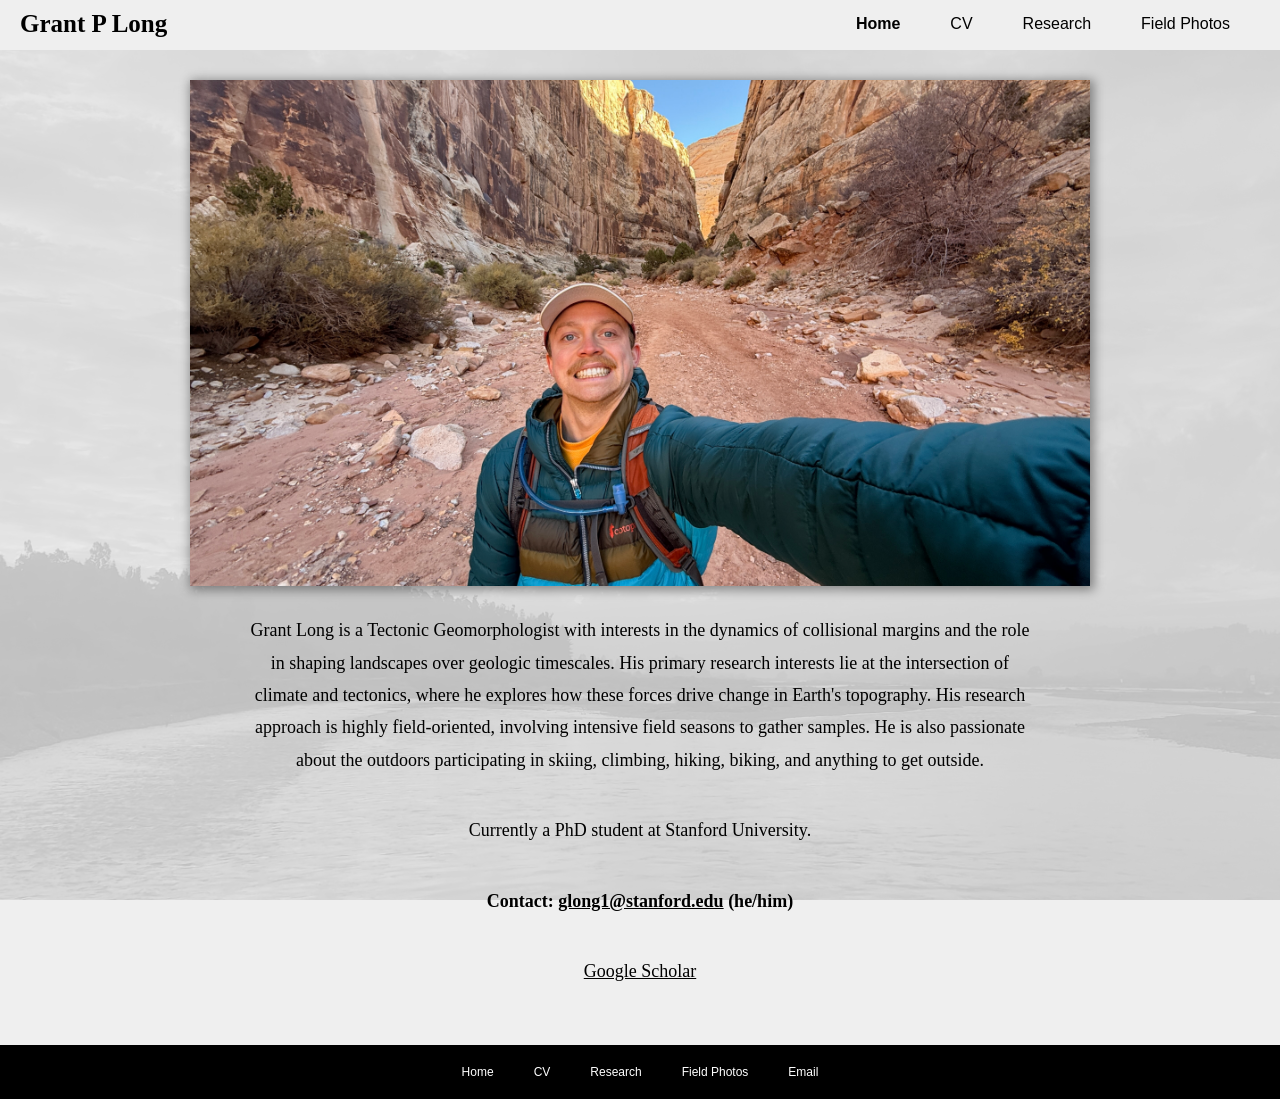
<file: index.html>
<!DOCTYPE html>
<html>
    <head>
        <title>Grant P Long</title>
        <meta name="viewport" content="width=device-width, initial-scale=1.0">
        <link rel="stylesheet" href="style.css">
        <style>
            #intro {
                position: relative;
                padding: 30px 100px;
                display: flex;
                flex-direction: column;
                align-items: center;
                text-align: center;
            }

            #intro::before {
                content: '';
                position: absolute;
                top: 0; left: 0;
                width: 100%;
                height: 100%;
                background-image: url('maipo.jpeg');
                background-attachment: fixed;
                background-size: cover;
                background-position: center;
                filter: grayscale(100%);
                opacity: 0.2;
                z-index: 0;
            }

            #intro > * {
                position: relative;
                z-index: 1;
            }

            #intro div { max-width: 800px; }
            #intro a { color: black; }

            #intro img {
                width: min(900px, 100%);
                box-shadow: 2px 2px 10px 2px rgba(0,0,0,0.4);
            }

            #publications, #research, #resources {
                padding: 10px;
                background-color: white;
                text-align: center;
                font-family: 'Georgia', serif;
                font-size: 20px;
            }

            @media (max-width: 768px) {
                #intro img {
                    width: 100% !important;
                }
                #intro {
                    padding: 10px;
                }
            }
        </style>
    </head>
    <body>
        <nav id="navbar">
            <b class="nav-name">Grant P Long</b>
            <a class="nav-home" href="index.html">Home</a>
            <a class="nav-cv" href="CV.html">CV</a>
            <a class="nav-research" href="Research.html">Research</a>
            <a class="nav-photos" href="Photos.html">Field Photos</a>
        </nav>
        <button id="topbutton">↑</button>

        <div id="intro">
            <img src="Grant_capitol_reef.jpg" alt="Grant">
            <div>
                <p>Grant Long is a Tectonic Geomorphologist with interests in the dynamics of collisional margins and the role in shaping landscapes 
                    over geologic timescales. His primary research interests lie at the intersection of climate and tectonics, where he explores 
                    how these forces drive change in Earth's topography. His research approach is highly field-oriented, involving intensive field seasons 
                    to gather samples. He is also passionate about the outdoors participating in skiing, climbing, hiking, biking, and anything to get outside.</p>
                <p>Currently a PhD student at Stanford University.</p>
                <p><span class="bold">Contact: <a href="mailto:glong1@stanford.edu">glong1@stanford.edu</a> (he/him)</span></p>
                <p><a href="https://scholar.google.com/citations?user=y8t561kAAAAJ&hl=en">Google Scholar</a></p>
            </div>
        </div>

        <div id="basebar">
            <a class="base-buttons" href="index.html">Home</a>
            <a class="base-buttons" href="CV.html">CV</a>
            <a class="base-buttons" href="Research.html">Research</a>
            <a class="base-buttons" href="Photos.html">Field Photos</a>
            <a class="base-buttons" href="mailto:glong1@stanford.edu">Email</a>
        </div>

        <script src="script.js"></script>
    </body>
</html>
</file>
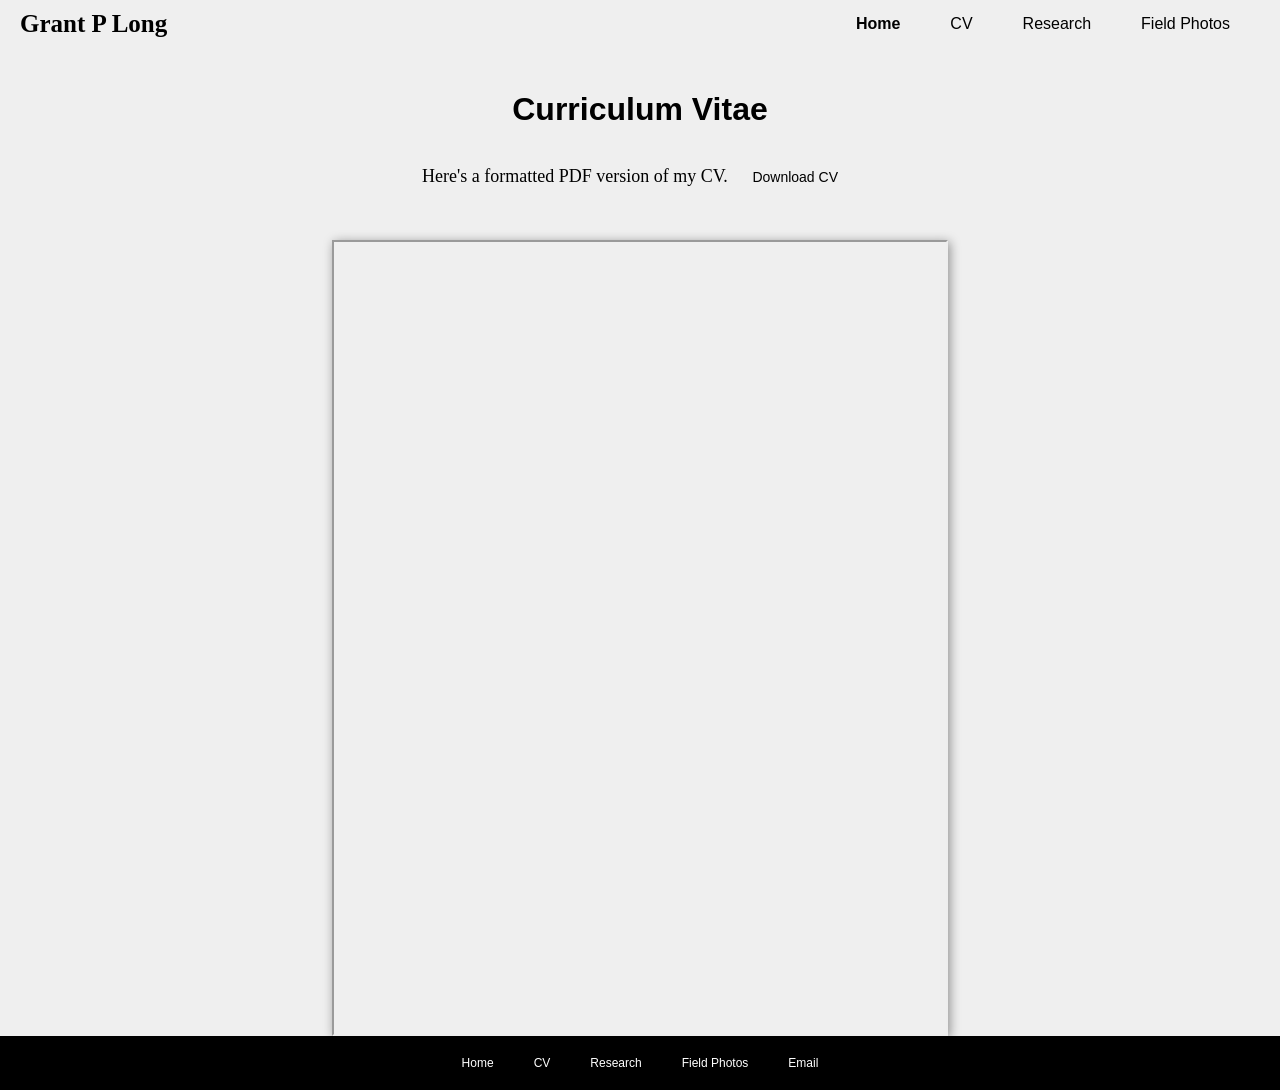
<file: CV.html>
<!DOCTYPE html>
<html>
    <head>
        <title>CV – Grant P Long</title>
        <meta name="viewport" content="width=device-width, initial-scale=1.0">
        <link rel="stylesheet" href="style.css">
        <style>
            .cv-button {
                color: black;
                padding: 10px 20px;
                text-decoration: none;
                border-radius: 5px;
                font-family: Arial;
                font-size: 14px;
            }

            @media (max-width: 768px) {
                iframe {
                    width: 100% !important;
                    height: 500px;
                }
            }
        </style>
    </head>
    <body>
        <nav id="navbar">
            <b class="nav-name">Grant P Long</b>
            <a class="nav-home" href="index.html">Home</a>
            <a class="nav-cv" href="CV.html">CV</a>
            <a class="nav-research" href="Research.html">Research</a>
            <a class="nav-photos" href="Photos.html">Field Photos</a>
        </nav>
        <button id="topbutton">↑</button>

        <div style="text-align: center; padding: 20px;">
            <h1>Curriculum Vitae</h1>
            <p>Here's a formatted PDF version of my CV.
                <a class="cv-button" href="CV 2025.pdf" download>Download CV</a>
            </p>
        </div>

        <iframe src="CV 2025.pdf"
            width="612px"
            height="792px"
            style="display: block; margin: auto; box-shadow: 2px 2px 10px rgba(0,0,0,0.4);">
        </iframe>

        <div id="basebar">
            <a class="base-buttons" href="index.html">Home</a>
            <a class="base-buttons" href="CV.html">CV</a>
            <a class="base-buttons" href="Research.html">Research</a>
            <a class="base-buttons" href="Photos.html">Field Photos</a>
            <a class="base-buttons" href="mailto:glong1@stanford.edu">Email</a>
        </div>

        <script src="script.js"></script>
    </body>
</html>
</file>
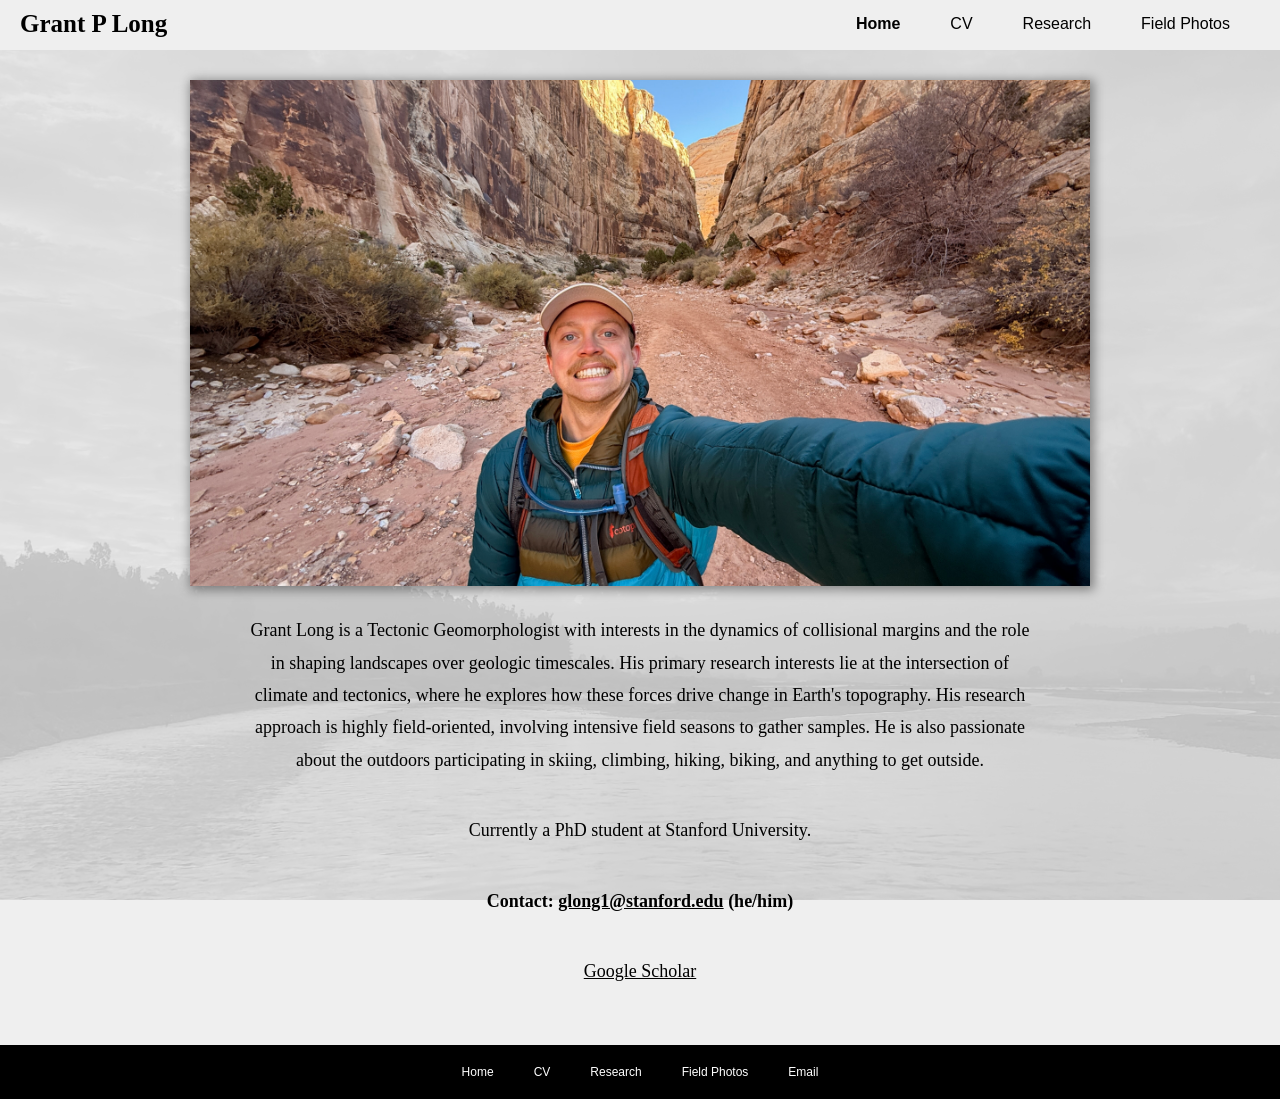
<file: MyWebsite.html>
<!DOCTYPE html>
<html>
    <head>
        <title>Grant P Long</title>
        <link rel="stylesheet" href="style.css">
        <style>
            #intro {
                position: relative;
                padding: 30px 100px;
                display: flex;
                flex-direction: column;
                align-items: center;
                text-align: center;
            }

            #intro::before {
                content: '';
                position: absolute;
                top: 0; left: 0;
                width: 100%;
                height: 100%;
                background-image: url('maipo.jpeg');
                background-attachment: fixed;
                background-size: cover;
                background-position: center;
                filter: grayscale(100%);
                opacity: 0.2;
                z-index: 0;
            }

            #intro > * {
                position: relative;
                z-index: 1;
            }

            #intro div { max-width: 800px; }
            #intro a { color: black; }

            #intro img {
                width: 900px;
                box-shadow: 2px 2px 10px 2px rgba(0,0,0,0.4);
            }

            #publications, #research, #resources {
                padding: 10px;
                background-color: white;
                text-align: center;
                font-family: 'Georgia', serif;
                font-size: 20px;
            }
        </style>
    </head>
    <body>
        <nav id="navbar">
            <b class="nav-name">Grant P Long</b>
            <a class="nav-home" href="MyWebsite.html">Home</a>
            <a class="nav-cv" href="CV.html">CV</a>
            <a class="nav-research" href="Research.html">Research</a>
            <a class="nav-photos" href="Photos.html">Field Photos</a>
        </nav>
        <button id="topbutton">↑</button>

        <div id="intro">
            <img src="Grant_capitol_reef.jpg" alt="Grant">
            <div>
                <p>Grant Long is a Tectonic Geomorphologist with interests in the dynamics of collisional margins and the role in shaping landscapes 
                    over geologic timescales. His primary research interests lie at the intersection of climate and tectonics, where he explores 
                    how these forces drive change in Earth's topography. His research approach is highly field-oriented, involving intensive field seasons 
                    to gather samples. He is also passionate about the outdoors participating in skiing, climbing, hiking, biking, and anything to get outside.</p>
                <p>Currently a PhD student at Stanford University.</p>
                <p><span class="bold">Contact: <a href="mailto:glong1@stanford.edu">glong1@stanford.edu</a> (he/him)</span></p>
                <p><a href="https://scholar.google.com/citations?user=y8t561kAAAAJ&hl=en">Google Scholar</a></p>
            </div>
        </div>

        <div id="basebar">
            <a class="base-buttons" href="MyWebsite.html">Home</a>
            <a class="base-buttons" href="CV.html">CV</a>
            <a class="base-buttons" href="Research.html">Research</a>
            <a class="base-buttons" href="Photos.html">Field Photos</a>
            <a class="base-buttons" href="mailto:glong1@stanford.edu">Email</a>
        </div>

        <script src="script.js"></script>
    </body>
</html>
</file>
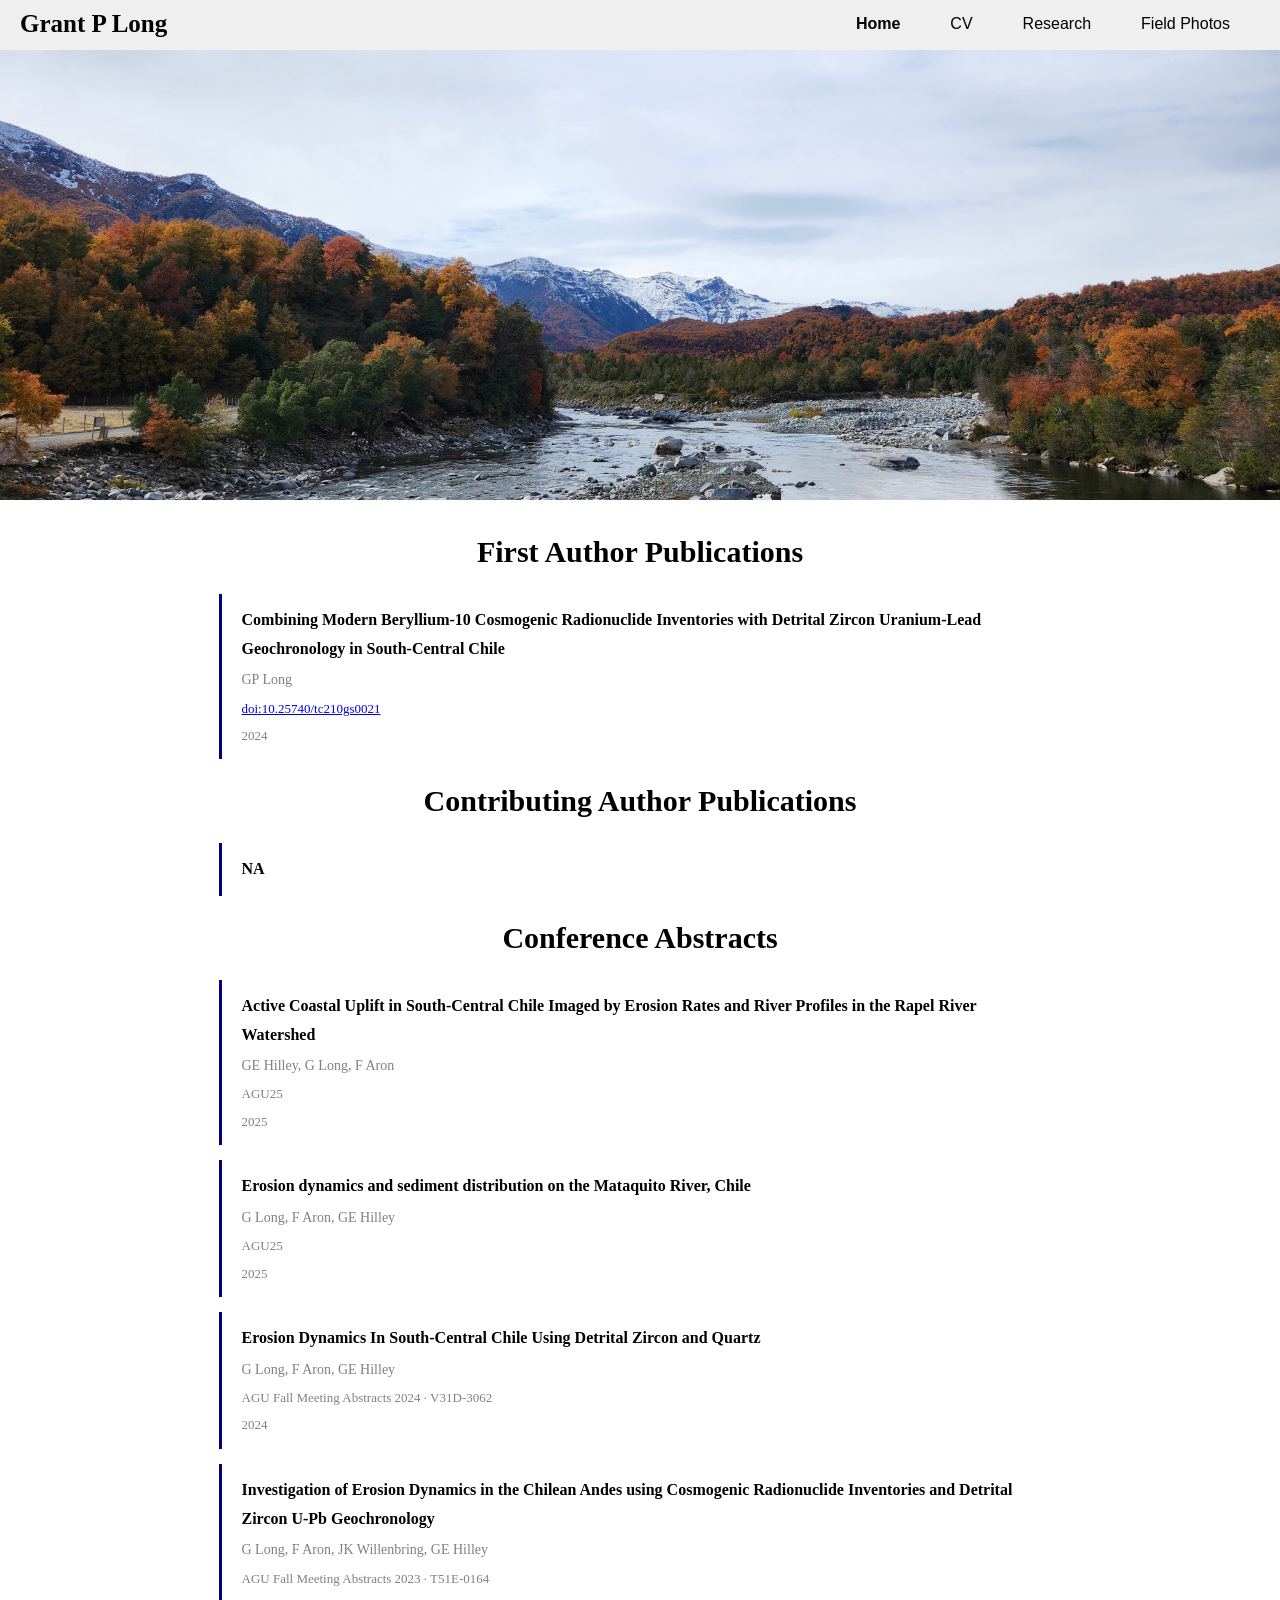
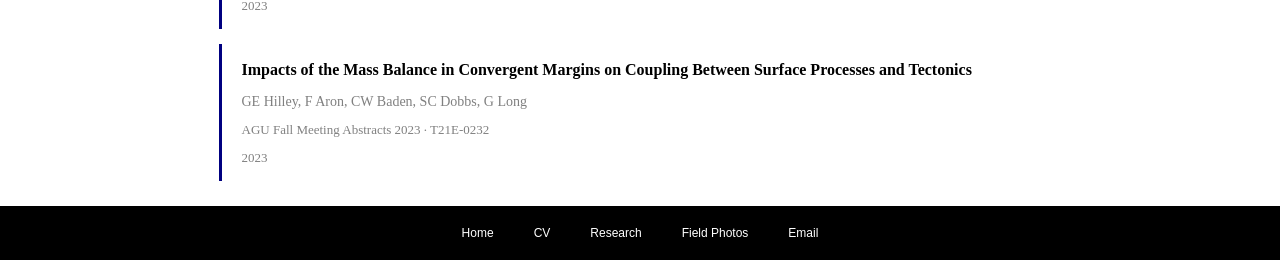
<file: Research.html>
<!DOCTYPE html>
<html>
    <head>
        <title>Research – Grant P Long</title>
        <meta name="viewport" content="width=device-width, initial-scale=1.0">
        <link rel="stylesheet" href="style.css">
        <style>
            body {
                display: flex;
                flex-direction: column;
                min-height: 100vh;
            }

            #hero {
                width: 100%;
                height: 450px;
                overflow: hidden;
            }

            #hero img {
                width: 100%;
                height: 100%;
                object-fit: cover;
            }

            #research, #publications {
                padding: 10px;
                background-color: white;
                text-align: center;
                font-family: 'Georgia', serif;
                font-size: 20px;
            }

            .pub-item {
                border-left: 3px solid navy;
                padding: 10px 20px;
                margin: 15px auto;
                max-width: 800px;
                text-align: left;
            }

            .pub-title {
                font-weight: bold;
                font-size: 16px;
                margin: 0;
                padding: 2px 0;
            }

            .pub-authors {
                color: gray;
                font-size: 14px;
                margin: 0;
                padding: 2px 0;
            }

            .pub-venue {
                font-size: 13px;
                color: gray;
                margin: 0;
                padding: 2px 0;
            }

            .pub-year {
                font-size: 13px;
                color: gray;
                margin: 0;
                padding: 2px 0;
            }
        </style>
    </head>
    <body>
        <nav id="navbar">
            <b class="nav-name">Grant P Long</b>
            <a class="nav-home" href="index.html">Home</a>
            <a class="nav-cv" href="CV.html">CV</a>
            <a class="nav-research" href="Research.html">Research</a>
            <a class="nav-photos" href="Photos.html">Field Photos</a>
        </nav>
        <button id="topbutton">↑</button>

        <div id="hero">
            <img src="itata_bridge.jpg" alt="Field photo">
        </div>

        <div id="publications">

            <h2>First Author Publications</h2>

            <div class="pub-item">
                <p class="pub-title">Combining Modern Beryllium-10 Cosmogenic Radionuclide Inventories with Detrital Zircon Uranium-Lead Geochronology in South-Central Chile</p>
                <p class="pub-authors">GP Long</p>
                <p class="pub-venue"><a href="https://doi.org/10.25740/tc210gs0021" target="_blank">doi:10.25740/tc210gs0021</a></p>
                <p class="pub-year">2024</p>
            </div>

            <h2>Contributing Author Publications</h2>
            <div class="pub-item">
                <p class="pub-title"> NA</p>
            </div>

            <h2>Conference Abstracts</h2>

            <div class="pub-item">
                <p class="pub-title">Active Coastal Uplift in South-Central Chile Imaged by Erosion Rates and River Profiles in the Rapel River Watershed</p>
                <p class="pub-authors">GE Hilley, G Long, F Aron</p>
                <p class="pub-venue">AGU25</p>
                <p class="pub-year">2025</p>
            </div>

            <div class="pub-item">
                <p class="pub-title">Erosion dynamics and sediment distribution on the Mataquito River, Chile</p>
                <p class="pub-authors">G Long, F Aron, GE Hilley</p>
                <p class="pub-venue">AGU25</p>
                <p class="pub-year">2025</p>
            </div>

            <div class="pub-item">
                <p class="pub-title">Erosion Dynamics In South-Central Chile Using Detrital Zircon and Quartz</p>
                <p class="pub-authors">G Long, F Aron, GE Hilley</p>
                <p class="pub-venue">AGU Fall Meeting Abstracts 2024 · V31D-3062</p>
                <p class="pub-year">2024</p>
            </div>

            <div class="pub-item">
                <p class="pub-title">Investigation of Erosion Dynamics in the Chilean Andes using Cosmogenic Radionuclide Inventories and Detrital Zircon U-Pb Geochronology</p>
                <p class="pub-authors">G Long, F Aron, JK Willenbring, GE Hilley</p>
                <p class="pub-venue">AGU Fall Meeting Abstracts 2023 · T51E-0164</p>
                <p class="pub-year">2023</p>
            </div>

            <div class="pub-item">
                <p class="pub-title">Impacts of the Mass Balance in Convergent Margins on Coupling Between Surface Processes and Tectonics</p>
                <p class="pub-authors">GE Hilley, F Aron, CW Baden, SC Dobbs, G Long</p>
                <p class="pub-venue">AGU Fall Meeting Abstracts 2023 · T21E-0232</p>
                <p class="pub-year">2023</p>
            </div>

        </div>

        <div id="basebar">
            <a class="base-buttons" href="index.html">Home</a>
            <a class="base-buttons" href="CV.html">CV</a>
            <a class="base-buttons" href="Research.html">Research</a>
            <a class="base-buttons" href="Photos.html">Field Photos</a>
            <a class="base-buttons" href="mailto:glong1@stanford.edu">Email</a>
        </div>

        <script src="script.js"></script>
    </body>
</html>
</file>
<file: style.css>
/* ── GLOBAL ── */
body {
    font-family: Arial, Helvetica, sans-serif;
    margin: auto;
    padding-top: 50px;
    background-color: rgb(239, 239, 239);
    display: flex;
    flex-direction: column;
    min-height: 100vh;
}

p {
    color: black;
    padding: 10px;
    font-family: 'Georgia', serif;
    font-size: 18px;
    line-height: 1.8;
}

h1 { color: black; }

.bold { font-weight: bold; }
.bold a { color: black; }

/* ── NAVBAR ── */
#navbar {
    z-index: 100;
    position: fixed;
    top: 0;
    width: 100%;
    padding-right: 35px;
    display: flex;
    gap: 20px;
    justify-content: flex-end;
    background-color: transparent;
    transition: background-color 0.3s ease;
    box-sizing: border-box;
    align-items: center;
}

#navbar a {
    font-size: 16px;
    text-decoration: none;
    padding: 15px;
}

.nav-name {
    padding-left: 20px;
    font-size: 25px;
    font-family: Georgia;
    margin-right: auto;
    color: black;
}

.nav-home, .nav-cv, .nav-research, .nav-photos {
    font-size: 14px;
    font-family: Arial;
    color: black;
}

.nav-home { font-weight: bold; }

/* ── BASEBAR ── */
#basebar {
    width: 100%;
    margin-top: auto;
    display: flex;
    gap: 40px;
    justify-content: center;
    background-color: black;
    box-sizing: border-box;
    align-items: center;
    padding: 20px;
}

.base-buttons {
    font-size: 12px;
    font-family: Arial;
    color: white;
    text-decoration: none;
}

/* ── TOP BUTTON ── */
#topbutton {
    position: fixed;
    bottom: 80px;
    right: 20px;
    display: none;
    background-color: black;
    color: white;
    border: none;
    padding: 10px 15px;
    cursor: pointer;
    font-size: 18px;
    border-radius: 5px;
    z-index: 200;
}

@media (max-width: 768px) {

    #navbar {
        padding: 10px 20px;
        gap: 10px;
        background-color: rgb(27, 27, 27);
    }

    body {
        padding-top: 180px;
    }

    #navbar a, #navbar .nav-name {
        color: white;
    }

    #navbar .nav-name {
        margin-right: auto;
        font-size: 20px;
    }

    #navbar .nav-home, 
    #navbar .nav-cv, 
    #navbar .nav-research, 
    #navbar .nav-photos {
        font-size: 16px;
        padding: 8px;
    }

    img {
        width: 100%;
    }

    #intro {
        padding: 20px;
    }

    #gallery {
        grid-template-columns: 1fr;
    }

    #basebar .base-buttons {
        font-size: 16px;
    }

    #basebar {
        flex-wrap: wrap;
        gap: 20px;
        padding: 25px 15px;
    }
}
</file>
